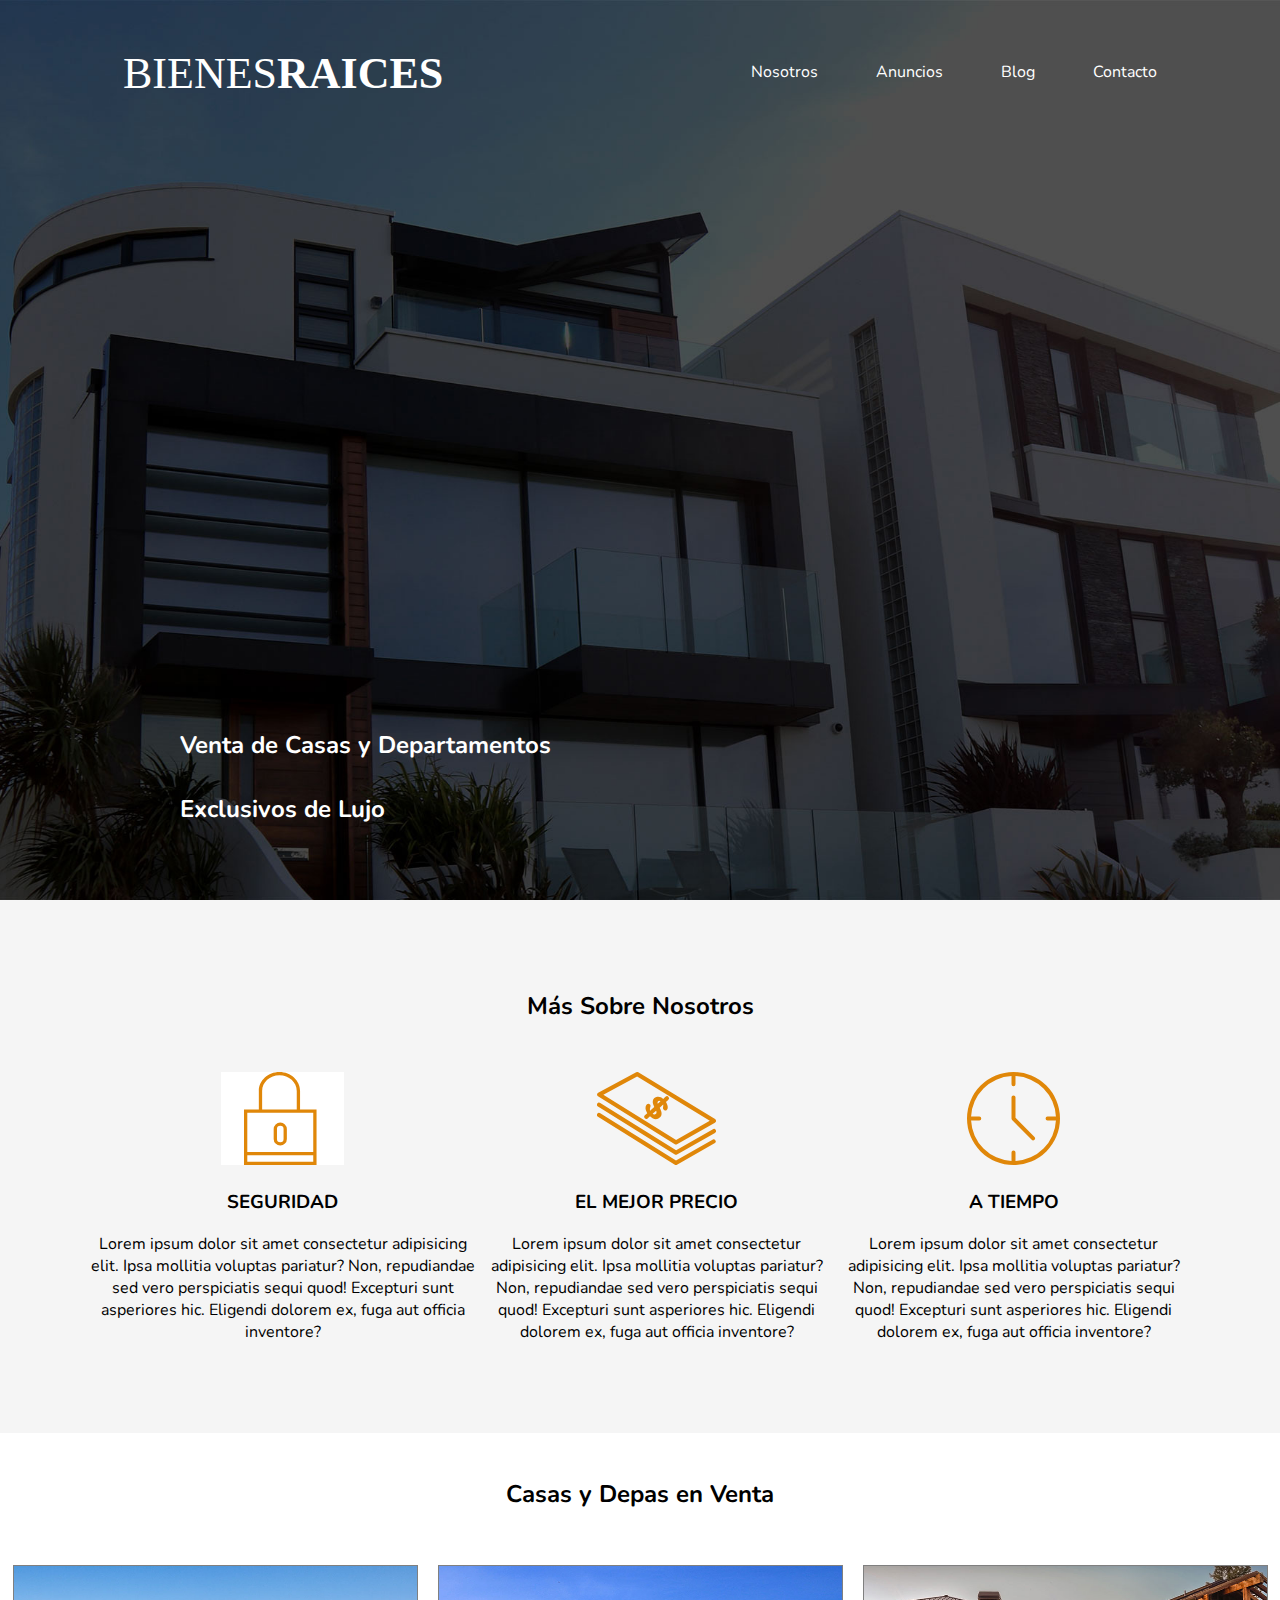
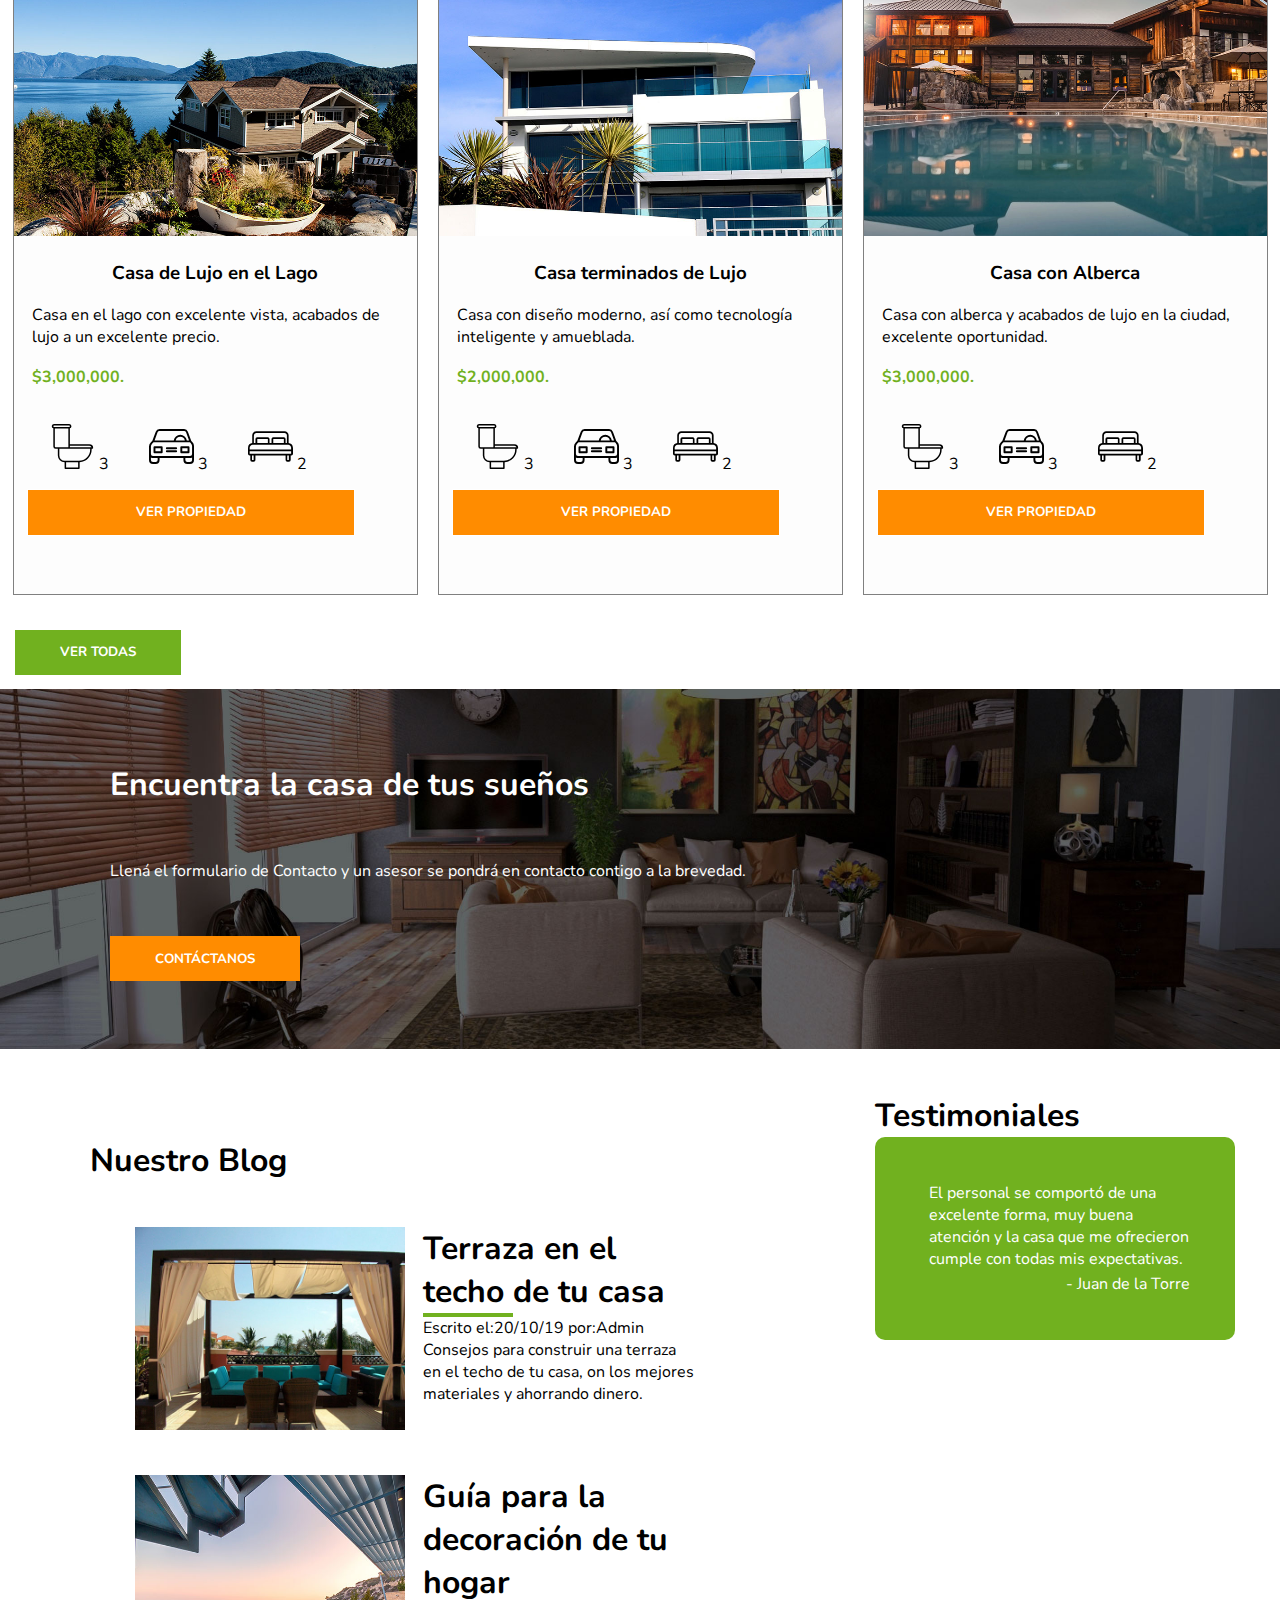
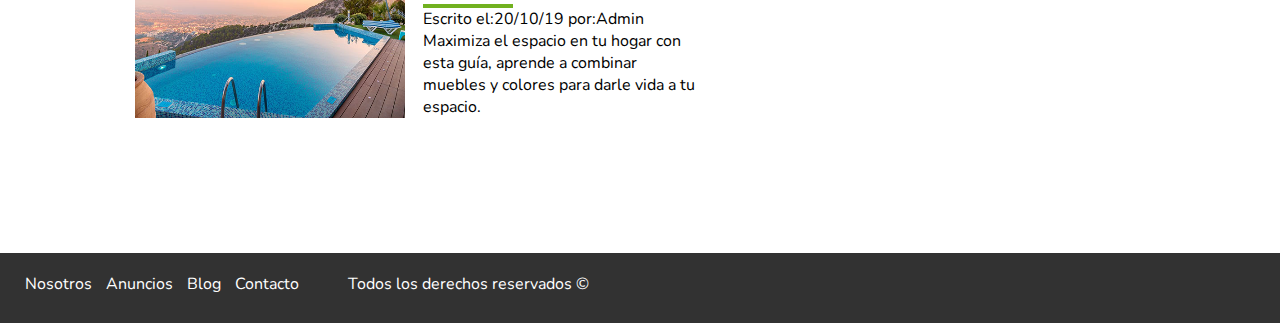
<file: index.html>
<!DOCTYPE html>
<html lang="en">

<head>
    <meta name="encoding" charset="UTF-8">
    <meta name="viewport" content="width=device-width, initial-scale=1.0">
    <title>Bienes raíces</title>
    <meta name="autor" content="Paula Farias">
    <meta name="description" content="Venta de casas y departamentos exclusivos de lujo.">
    <link rel="shorcut icon" href="style/images/logo.svg" />

    <!-- GOOGLE FONTS -->
    <link href="https://fonts.googleapis.com/css2?family=Nunito&display=swap" rel="stylesheet">

    <!-- FONT AWESOME -->
    <link rel="stylesheet" href="https://cdnjs.cloudflare.com/ajax/libs/font-awesome/5.9.0/css/all.min.css"
        integrity="sha512-q3eWabyZPc1XTCmF+8/LuE1ozpg5xxn7iO89yfSOd5/oKvyqLngoNGsx8jq92Y8eXJ/IRxQbEC+FGSYxtk2oiw=="
        crossorigin="anonymous" />
        
    <!-- CSS -->
    <link rel="stylesheet" href="style/main.css">


</head>

<body>
    <!------- HEADER ------->
    <header>
        <!-- menu -->
        <div class="navbar">
            <img class="logo" src="style/images/logo.svg" alt="logo bienes raices">
            <nav class="nav_links">
                    <a href="">Nosotros</a>
                    <a href="">Anuncios</a>
                    <a href="">Blog</a>
                    <a href="">Contacto</a>                
            </nav>
        </div>
        
        <!-- text -->
        <h2>Venta de Casas y Departamentos <br> <br> Exclusivos de Lujo</h2>
    </header>

    <!------- MAS SOBRE NOSOTROS ------->
    <section id="sobre_nosotros">
        <h2>Más Sobre Nosotros</h2>
        <div>
            <img src="style/images/icono1.svg" alt="icono de un candado">
            <h3>SEGURIDAD</h3>
            <p>Lorem ipsum dolor sit amet consectetur adipisicing elit. Ipsa mollitia voluptas pariatur? Non,
                repudiandae sed vero perspiciatis sequi quod! Excepturi sunt asperiores hic. Eligendi dolorem ex,
                fuga aut officia inventore?</p>
        </div>
        <div>
            <img src="style/images/icono2.svg" alt="icono de billetes dinero">
            <h3>EL MEJOR PRECIO</h3>
            <p>Lorem ipsum dolor sit amet consectetur adipisicing elit. Ipsa mollitia voluptas pariatur? Non,
                repudiandae sed vero perspiciatis sequi quod! Excepturi sunt asperiores hic. Eligendi dolorem ex,
                fuga aut officia inventore?</p>
        </div>
        <div>
            <img src="style/images/icono3.svg" alt="icono de un reloj">
            <h3>A TIEMPO</h3>
            <p>Lorem ipsum dolor sit amet consectetur adipisicing elit. Ipsa mollitia voluptas pariatur? Non,
                repudiandae sed vero perspiciatis sequi quod! Excepturi sunt asperiores hic. Eligendi dolorem ex,
                fuga aut officia inventore?</p>
        </div>

    </section>

    <!------- CASAS Y DEPAS EN VENTA ------->

    <section id="casas_en_venta">
        <h2>Casas y Depas en Venta</h2>

        <div id="anuncios">
            
            <!------- Anuncio 1 ------->
            <div class="anuncio">
                <img src="style/images/anuncio1.jpg" alt="">
                <h3>Casa de Lujo en el Lago</h3>
                <p>Casa en el lago con excelente vista, acabados de lujo a un excelente precio.</p>
                <p class="precio">$3,000,000.</p>

                <div class="iconos">
                    <img src="style/images/icono_wc.svg" alt=""> <span>3</span>
                    <img src="style/images/icono_estacionamiento.svg" alt=""> <span>3</span>
                    <img src="style/images/icono_dormitorio.svg" alt=""> <span>2</span>
                </div>

                <button>VER PROPIEDAD</button>
            </div>

            <!------- Anuncio 2 ------->
            <div class="anuncio">
                <img src="style/images/anuncio2.jpg" alt="">
                <h3>Casa terminados de Lujo</h3>
                <p>Casa con diseño moderno, así como tecnología inteligente y amueblada.</p>
                <p class="precio">$2,000,000.</p>

                <div class="iconos">
                    <img src="style/images/icono_wc.svg" alt=""> <span>3</span>
                    <img src="style/images/icono_estacionamiento.svg" alt=""> <span>3</span>
                    <img src="style/images/icono_dormitorio.svg" alt=""> <span>2</span>
                </div>

                <button>VER PROPIEDAD</button>
            </div>

            <!------- Anuncio 3 ------->
            <div class="anuncio">
                <img src="style/images/anuncio3.jpg" alt="">
                <h3>Casa con Alberca</h3>
                <p>Casa con alberca y acabados de lujo en la ciudad, excelente oportunidad.</p>
                <p class="precio"> $3,000,000.</p>

                <div class="iconos">
                    <img src="style/images/icono_wc.svg" alt=""> <span>3</span>
                    <img src="style/images/icono_estacionamiento.svg" alt=""> <span>3</span>
                    <img src="style/images/icono_dormitorio.svg" alt=""> <span>2</span>
                </div>

                <button>VER PROPIEDAD</button>
            </div>
        </div>

        <div class="btn-todas">
            <button>VER TODAS</button>
        </div>

    </section>

    <!------- ENCUENTRA LA CASA DE TUS SUEÑOS ------->

    <section>
        <div id="casa_sueños">
            <h1>Encuentra la casa de tus sueños</h1>
            <p>Llená el formulario de Contacto y un asesor se pondrá en contacto contigo a la brevedad.</p>
            <button >CONTÁCTANOS</button>
        </div>

    </section>

    <!------- NUESTRO BLOG / TESTIMONIALES ------->

    <section id="ultima_seccion">
        <div id="nuestro_blog">
            <h1>Nuestro Blog</h1>

            <div class="entrada_blog">
                <img src="style/images/blog1.jpg" alt="">
                <div>
                    <h1>Terraza en el techo de tu casa</h1>
                    <div class="linea"></div>
                    <p>Escrito el:<span>20/10/19</span> por:<span>Admin</span></p>
                    <p>Consejos para construir una terraza en el techo de tu casa, on los mejores materiales y ahorrando dinero.</p>    
                </div>
            </div>

            <div class="entrada_blog">
                <img src="style/images/blog2.jpg" alt="">
                <div>
                    <h1>Guía para la decoración de tu hogar</h1>
                    <div class="linea"></div>
                    <p>Escrito el:<span>20/10/19</span> por:<span>Admin</span></p>
                    <p>Maximiza el espacio en tu hogar con esta guía, aprende a combinar muebles y colores para darle vida a tu espacio.</p>    
                </div>
            </div>

        </div>

        <div id="testimoniales">
            <h1>Testimoniales</h1>
            <div>
                <i class="fas fa-quote-left"></i>
                <p>  El personal se comportó de una excelente forma, muy buena atención y la casa que me ofrecieron cumple con todas mis expectativas.
                    <span>- Juan de la Torre</span>
                </p>
            </div>
            
        </div>

    </section>



    <!------- FOOTER ------->
    <footer>
        <div>
            <a href="">Nosotros</a>
            <a href="">Anuncios</a>
            <a href="">Blog</a>
            <a href="">Contacto</a>
        </div>
        <div>
            <p>Todos los derechos reservados ©</p>
        </div>

    </footer>




</body>

</html>
</file>
<file: style/main.css>
/*----- GENERAL -----*/
*{
    margin: 0px;
    padding: 0px;
    box-sizing: border-box;
    font-family: 'Nunito', sans-serif;

}


/*----- HEADER -----*/
header{
    background-image: url("../style/images/header.jpg");
    background-color: #cccccc; /* Used if the image is unavailable */
    height: 100vh; /* You must set a specified height */
    background-position: center; 
    background-repeat: no-repeat; 
    background-size: cover; 
}

/*- menu: links + logo -*/
.navbar{
    display: flex;
    justify-content: space-around;
    align-items: center;
}

/*- menu: logo -*/
.logo{
    margin-top: 5vh;
}

/*- menu: links -*/
.nav_links{
    margin-top: 5vh;
}

.nav_links a{
    text-decoration: none;
    color: white;
    margin-left: 6vh;
}

.nav_links a:hover{
    color: thistle;
}

/*- text -*/
header h2{
    margin-top: 70vh;
    margin-left: 20vh;
    color: white;
}



/*----- SECTION: MAS SOBRE NOSOTROS -----*/

/*- section -*/
#sobre_nosotros{
    background-color: whitesmoke;
    padding: 10vh;
}
/*- title -*/
#sobre_nosotros h2{
    margin-bottom: 50px;
    text-align: center;
}

/*- divs -*/
#sobre_nosotros div{
    display: table-cell;
    text-align: center;
}

/*- div titles -*/
#sobre_nosotros div h3{
    margin: 2vh;
}


/*----- SECTION: CASAS Y DEPAS EN VENTA -----*/

#casas_en_venta h2{
    margin: 5vh;
    text-align: center;
}

/*- anuncios boxes -*/
#anuncios{
    display: flex;
    justify-content: center;
    align-items: center;
    margin: 10px;
}

/*- each anuncio box -*/
.anuncio{
    width: 45vh;
    height: 70vh;
    background-color: #fdfdfd;
    border: 1px solid grey;
    margin: 10px;
    flex-flow: wrap;
    justify-content: center;

}
.anuncio img{
    width: 44.8vh;
    height: 30vh;
    
}

.anuncio h3{
   text-align: center;
   margin-top: 2vh;
}

.anuncio p{
    margin: 2vh;
 }

.anuncio .precio{
    color:#71B11F; 
    margin-right: auto;
    font-weight: bold;

}

 /*- icons -*/

.iconos img{
    width: 5vh;
    height: 5vh;
    margin-top: 2vh;
    margin-left: 4vh;
 }

 .iconos span{
    justify-items: center;
 }

/*- buttons -*/

 .anuncio button{
    align-items: flex-end;
    margin: 1.5vh;
    padding-top: 1.5vh;
    padding-bottom: 1.5vh;
    padding-left: 12vh;
    padding-right: 12vh;
    white-space: nowrap;
    background-color: darkorange;
    border: 1px solid white;
    color: white;
    font-weight: bold;

 }


 #casas_en_venta .btn-todas button{
    margin: 1.5vh;
    padding-top: 1.5vh;
    padding-bottom: 1.5vh;
    padding-left: 5vh;
    padding-right: 5vh;
    background-color: #71B11F;
    border: 1px solid white;
    color: white;
    font-weight: bold;
 }


/*----- ENCUENTRA LA CASA DE TUS SUEÑOS -----*/

#casa_sueños{
    background-image: url("../style/images/encuentra.jpg");
    background-color: #cccccc; /* Used if the image is unavailable */
    height: 40vh; /* You must set a specified height */
    background-position: center; 
    background-repeat: no-repeat; 
    background-size: cover; 
    padding:20px;
}

#casa_sueños h1, #casa_sueños p, #casa_sueños button{
    margin-left: 10vh;
    margin-top: 6vh;
    color: white;
 
}


#casa_sueños button{
    padding-top: 1.5vh;
    padding-bottom: 1.5vh;
    padding-left: 5vh;
    padding-right: 5vh;
    background-color: darkorange;
    border: 0px solid white;
    color: white;
    font-weight: bold;
}


/*----- ULTIMA SECCION: NUESTRO BLOG + TESTIMONIALES -----*/

#ultima_seccion{
    position: relative;
    display: flex;
}

/*--- Nuestro blog ---*/
#nuestro_blog {
    margin: 10vh;
}

#nuestro_blog .entrada_blog{
    position: relative;
    display: flex;
    margin: 5vh;
}

/*- imagen -*/
#nuestro_blog .entrada_blog img{
    width: 30vh;
    margin-right: 2vh;
}

/*- linea -*/
#nuestro_blog .entrada_blog .linea{
    border-bottom: 4px solid #71B11F;
    max-width: 10vh;
}


/*--- Testimoniales ---*/
#testimoniales{
    margin: 5vh;
}

#testimoniales div{
    display: flex;
    background-color: #71B11F;
    padding: 5vh;
    border-radius: 10px;
    width: 40vh;
    color: white;

}

#testimoniales div .fa-quote-left{
    font-size: 20px;
    margin-right: 1vh;
}

#testimoniales div span{
    float: right;
    margin-top: 3px;
    
}

/*----- FOOTER -----*/
footer{
    background-color: #323232;
    height: 70px;
}
footer div{
    display: inline-block;
    margin: 20px;
}

/*- menu: links -*/
footer div a{
    text-decoration: none;
    color: white;
    margin: 5px;
}
footer div a:hover{
    color: thistle;
}

/*- text -*/
footer div p{
    color: white;
    text-align: right;
}
</file>
